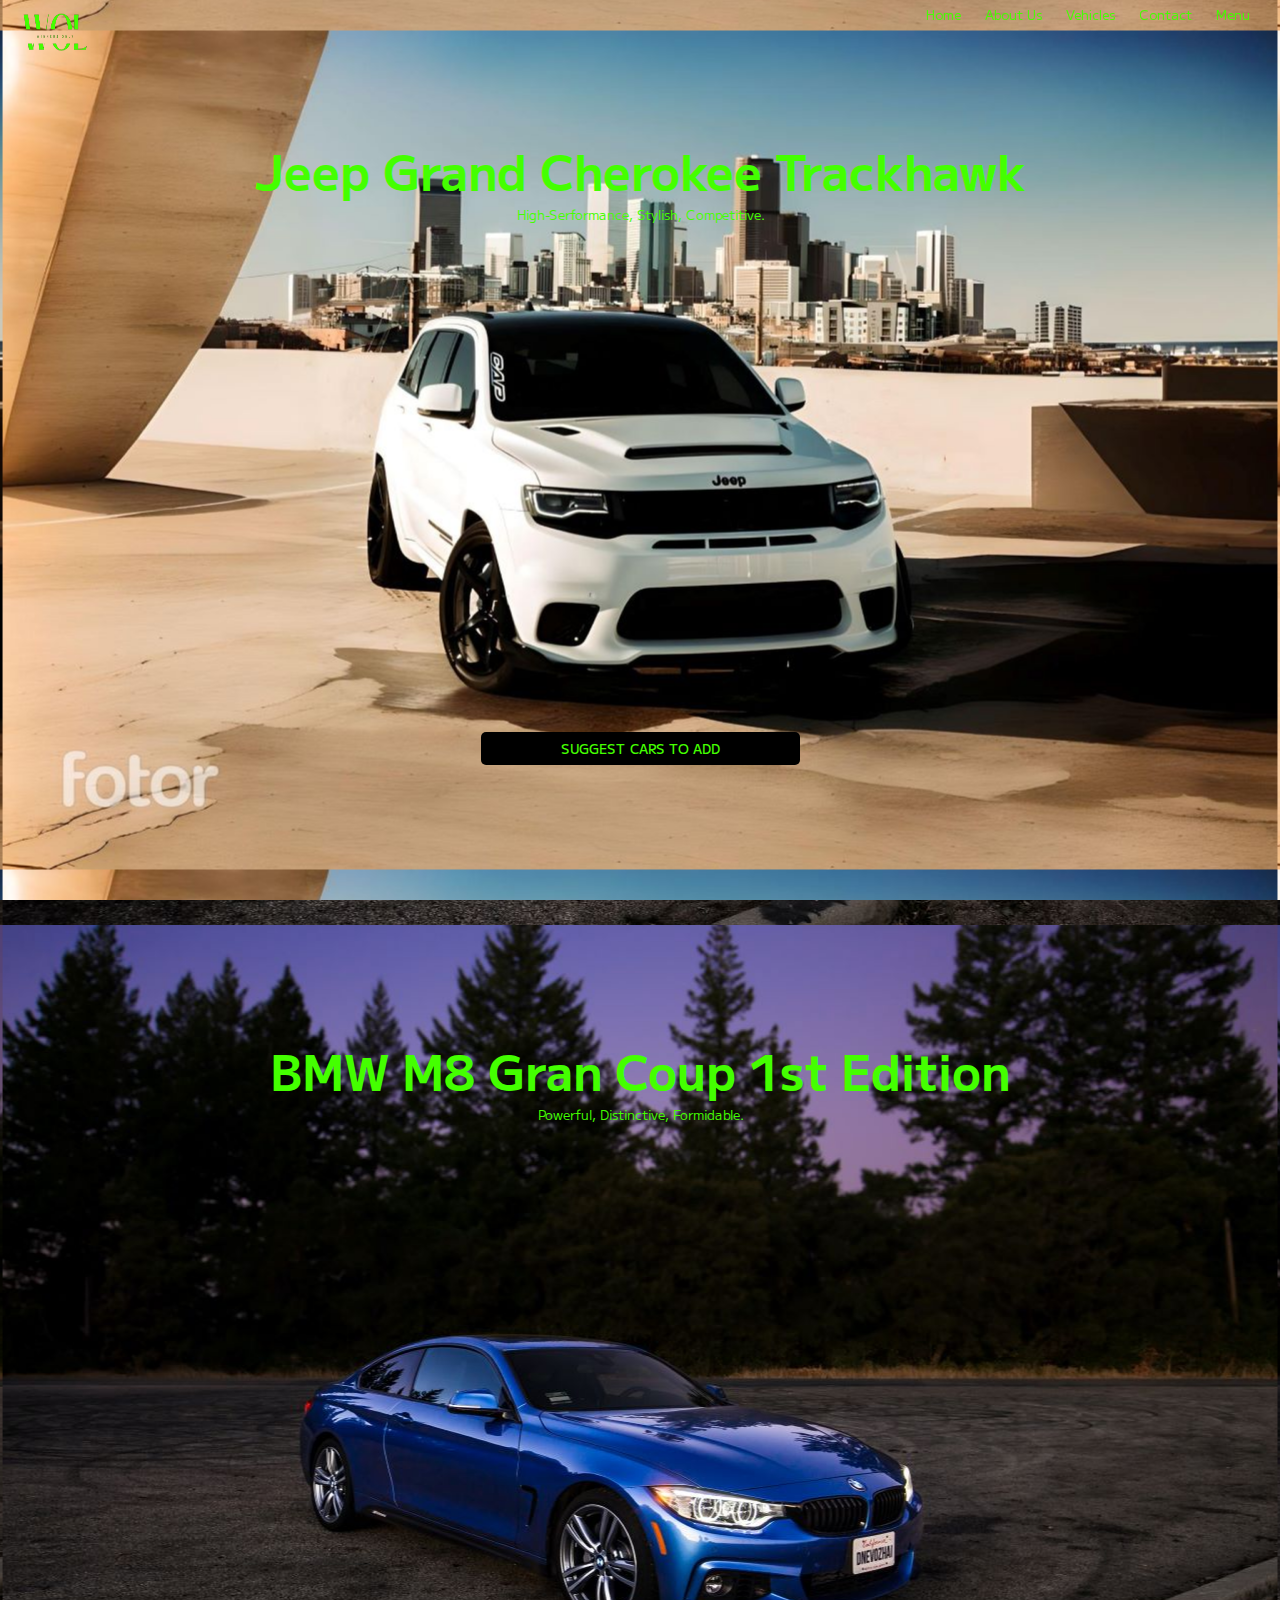
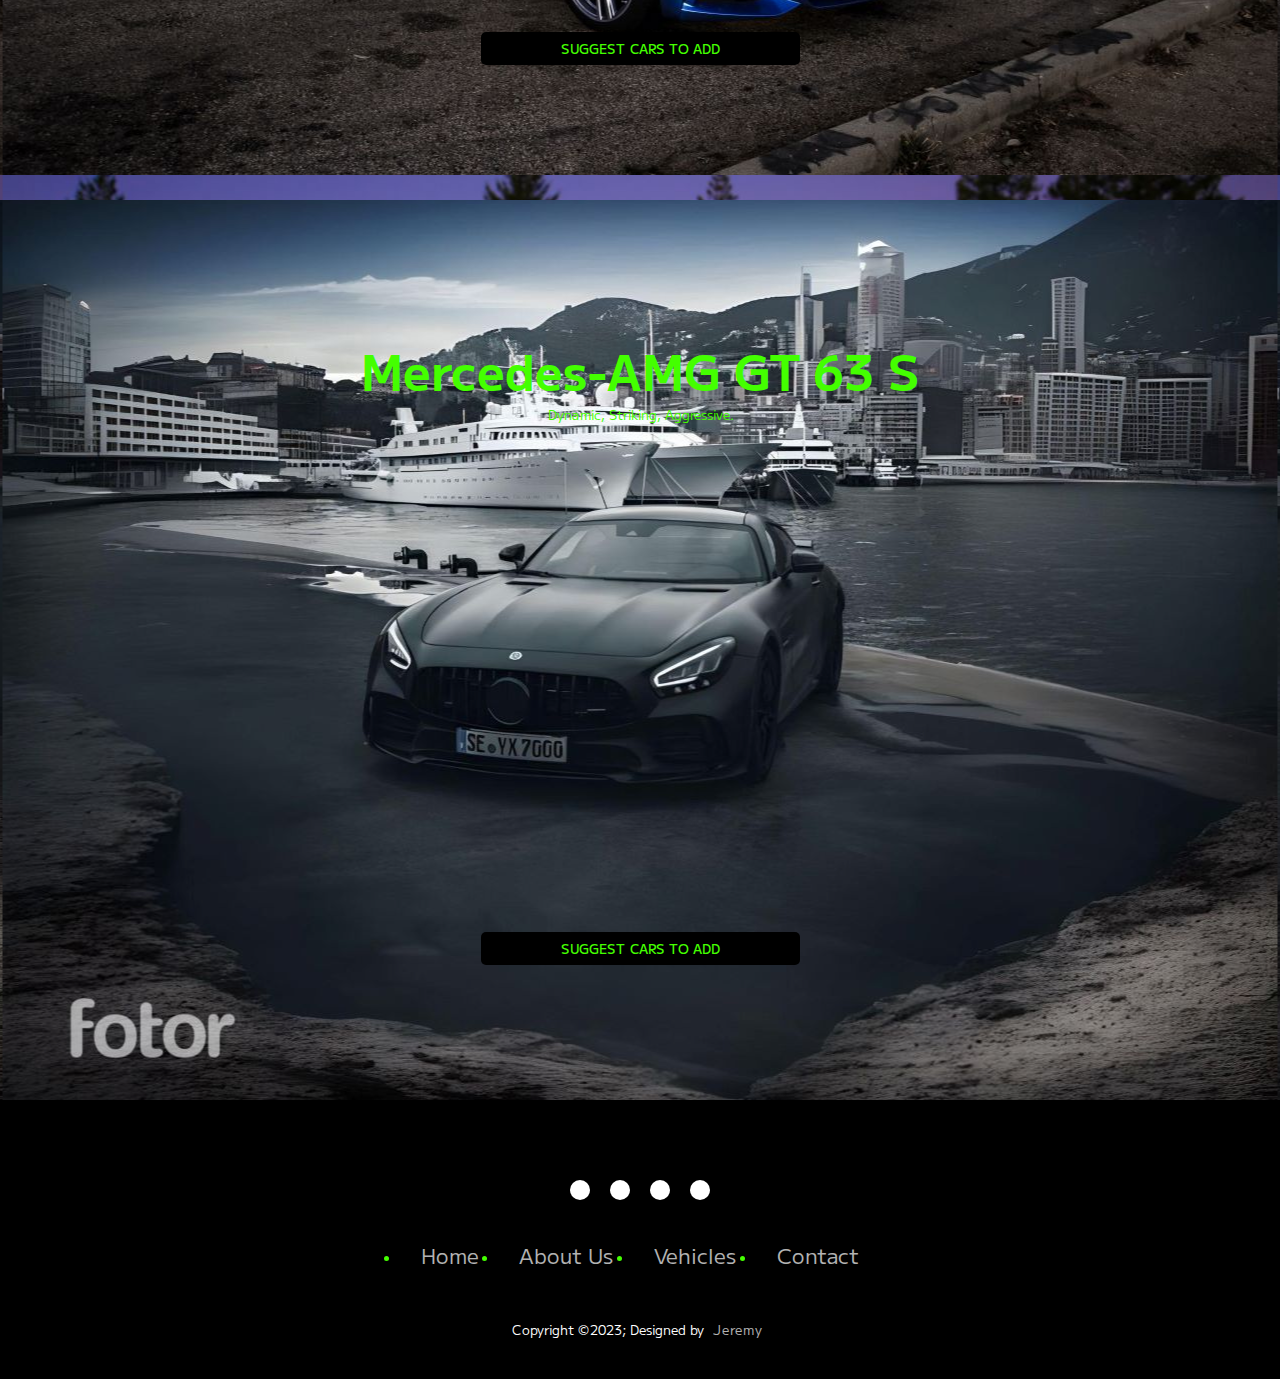
<file: index.html>
<!DOCTYPE html>
<html lang="en">
    <head>
        <meta charset="UTF-8">
        <meta name="description" content="WOL Car Showcase Home">
        <meta name="keywords" content="Car Showcase, Winners Only, Expensive Cars">
        <meta name="author" content="Jeremy Jeffcoat">
        <meta name="viewport" content="width=device-width, initial-scale=1.0">
        <meta http-equiv="X-UA-Compatible" content="ie=edge">
        <title>WOL Car Collections</title>
        <link rel="stylesheet" href="css/styles.css">
        <link rel="stylesheet" href="css/homePageStuff.css">
        <link rel="stylesheet" href="css/footerStuff.css">
        <link rel="preconnect" href="https://fonts.googleapis.com">
<link rel="preconnect" href="https://fonts.gstatic.com" crossorigin>
<link href="https://fonts.googleapis.com/css2?family=M+PLUS+1&display=swap" rel="stylesheet">
<link rel="stylesheet" href="https://cdnjs.cloudflare.com/ajax/libs/font-awesome/6.5.1/css/all.min.css" integrity="sha512-DTOQO9RWCH3ppGqcWaEA1BIZOC6xxalwEsw9c2QQeAIftl+Vegovlnee1c9QX4TctnWMn13TZye+giMm8e2LwA==" crossorigin="anonymous" referrerpolicy="no-referrer" />

<!-- Google tag (gtag.js) -->
<script async src="https://www.googletagmanager.com/gtag/js?id=G-DTP9CK25LS"></script>
<script>
  window.dataLayer = window.dataLayer || [];
  function gtag(){dataLayer.push(arguments);}
  gtag('js', new Date());

  gtag('config', 'G-DTP9CK25LS');
</script>
    </head>

    <body>

        <header>
            <a href="" class="logo">
                <img src="Imagesforwebsite/WO-PhotoRoom.png" alt="Image of Company Logo" width="70" height="70" viewBox="0 0 100 100">
            </a>
            

            <nav class="right">
                <a href="index.html" class="desktop">Home</a>
                <a href="about.html" class="desktop">About Us</a>
                <a href="vehicle.html" class="desktop">Vehicles</a>
                <a href="contact.html" class="desktop">Contact</a>
                <a href="" id="menu-btn">Menu</a>
            </nav>
        </header>

        <div class="backdrop"></div>
       
      <aside>
        <button class="close">&times;</button>
        <a href="Jeep.html">Jeep Grand Cherokee Trackhawk</a>
        <a href="BMW.html">BMW M8 Gran Coup 1st Edition</a>
        <a href="Mcedes.html">Mercedes-AMG GT 63 S</a>
        <a href="index.html" >Home</a>
        <a href="about.html" >About</a>
        <a href="vehicle.html" >Vehicles</a>
        <a href="contact.html" >Contact</a>
      </aside>
        
        <section style="background-image: url(Imagesforwebsite/ye.jpg);">
            <div class="content"> 
                <h1>Jeep Grand Cherokee Trackhawk</h1>
                <p>High-Serformance, Stylish, Competitive.</p>
                <div class="button">
                    <a href="contact.html">Suggest Cars to Add</a>
                </div>
            </div>
        </section>
        <section style="background-image: url(Imagesforwebsite/denys-nevozhai-QD-8l-8_uJg-unsplash.jpg);">
            <div class="content"> 
                <h1>BMW M8 Gran Coup 1st Edition</h1>
                <p>Powerful, Distinctive, Formidable.</p>
                <div class="button">
                    <a href="contact.html">Suggest Cars to Add</a>
                </div>
            </div>
        </section>
        <section style="background-image: url(Imagesforwebsite/no.jpg);">
            <div class="content"> 
                <h1>Mercedes-AMG GT 63 S</h1>
                <p>Dynamic, Striking, Aggressive.</p>
                <div class="button">
                    <a href="contact.html">Suggest Cars to Add</a>
                </div>
            </div>
        </section>
        <footer>
            <div class="footerContainer">
             <div class="socialIcons">
                 <a href=""><i class="fa-brands fa-facebook"></i></a>
                 <a href=""><i class="fa-brands fa-instagram"></i></a>
                 <a href=""><i class="fa-brands fa-twitter"></i></a>
                 <a href=""><i class="fa-brands fa-youtube"></i></a>
             </div>
             <div class="footerNav">
                 <ul>
                     <li><a href="index.html">Home</a></li>
                     <li><a href="about.html">About Us</a></li>
                     <li><a href="vehicle.html">Vehicles</a></li>
                     <li><a href="contact.html">Contact</a></li>
                 </ul>
             </div>
             <div class="footerBottom">
                 <p>Copyright &copy;2023; Designed by <span class="designer">Jeremy</span></p>
             </div>
         </div>
             </footer>
        <script src="nav.js"></script>
    </body>
</html>
</file>
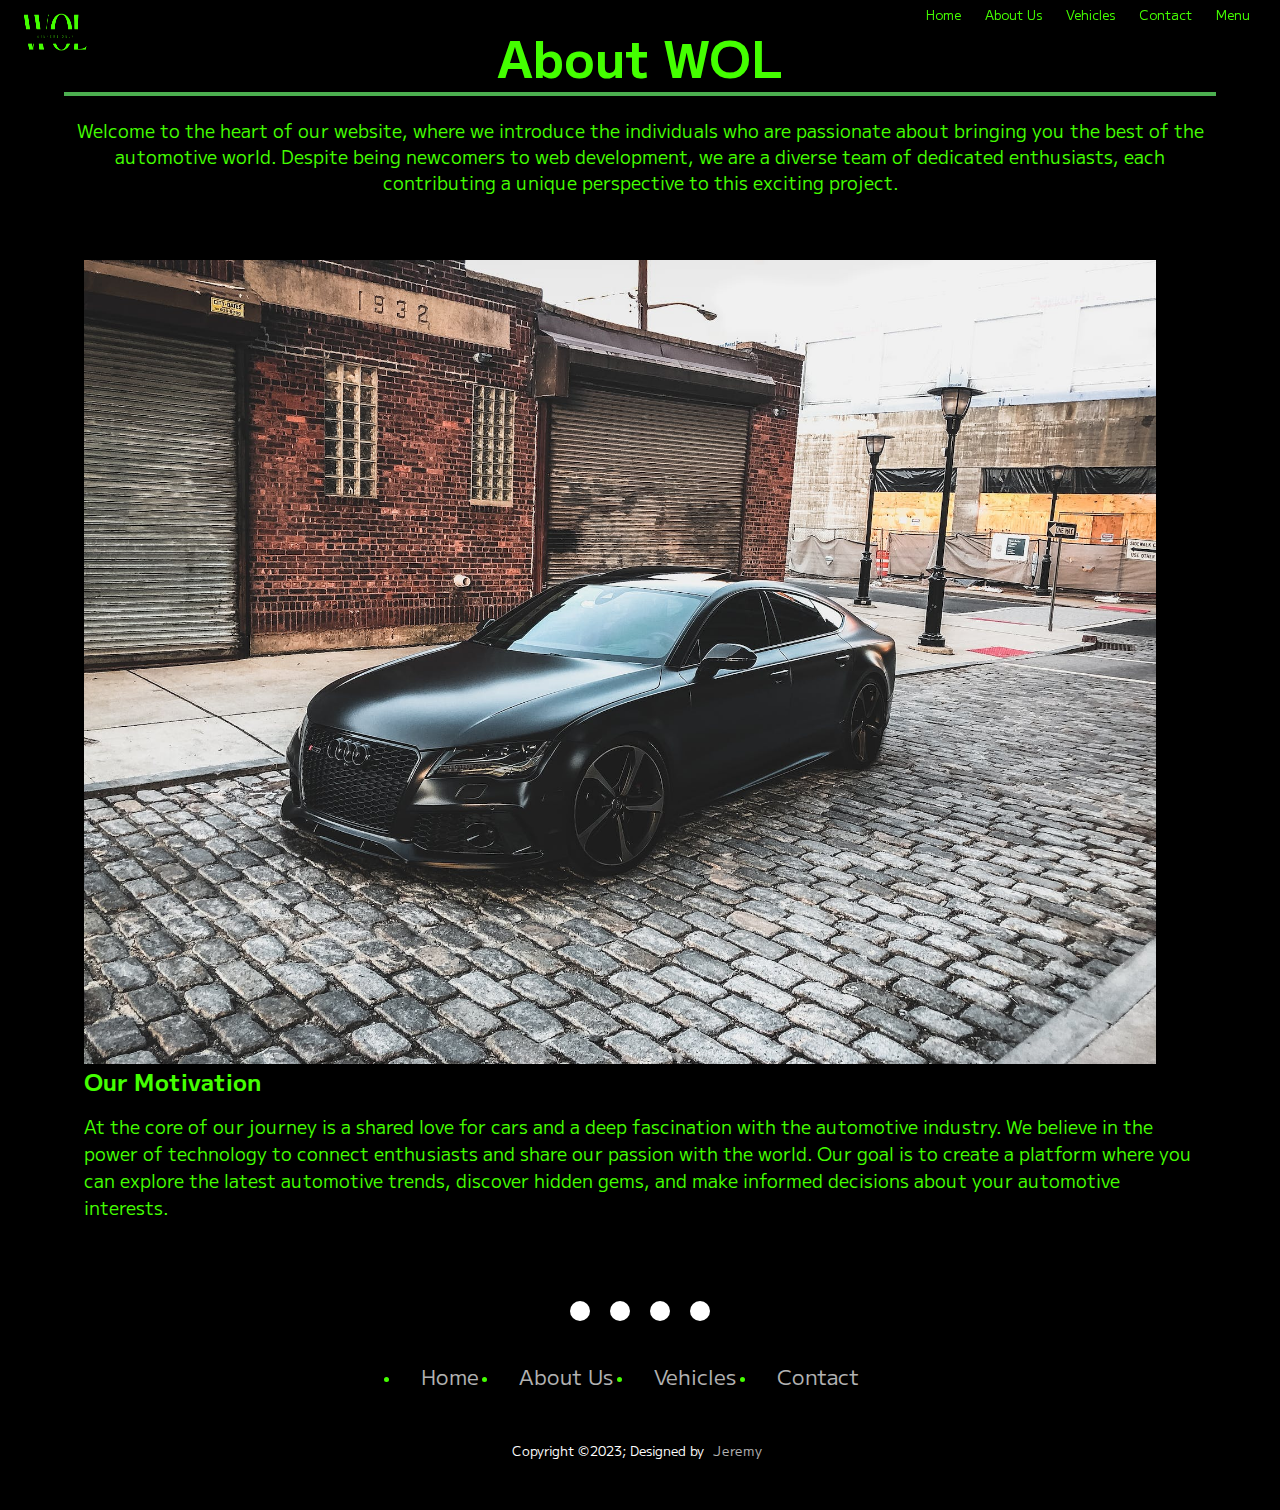
<file: about.html>
<!DOCTYPE html>
<html lang="en">
    <head>
        <meta charset="UTF-8">
        <meta name="description" content="WOL Car Showcase Home">
        <meta name="keywords" content="Car Showcase, Winners Only, Expensive Cars">
        <meta name="author" content="Jeremy Jeffcoat">
        <meta name="viewport" content="width=device-width, initial-scale=1.0">
        <meta http-equiv="X-UA-Compatible" content="ie=edge">
        <title>WOL Car Collections</title>
        <link rel="stylesheet" href="css/styles.css">
        <link rel="stylesheet" href="css/aboutPageStuff.css">
        <link rel="stylesheet" href="css/footerStuff.css">
        <link rel="preconnect" href="https://fonts.googleapis.com">
<link rel="preconnect" href="https://fonts.gstatic.com" crossorigin>
<link href="https://fonts.googleapis.com/css2?family=M+PLUS+1&display=swap" rel="stylesheet">
<link rel="stylesheet" href="https://cdnjs.cloudflare.com/ajax/libs/font-awesome/6.5.1/css/all.min.css" integrity="sha512-DTOQO9RWCH3ppGqcWaEA1BIZOC6xxalwEsw9c2QQeAIftl+Vegovlnee1c9QX4TctnWMn13TZye+giMm8e2LwA==" crossorigin="anonymous" referrerpolicy="no-referrer" />

<!-- Google tag (gtag.js) -->
<script async src="https://www.googletagmanager.com/gtag/js?id=G-DTP9CK25LS"></script>
<script>
  window.dataLayer = window.dataLayer || [];
  function gtag(){dataLayer.push(arguments);}
  gtag('js', new Date());

  gtag('config', 'G-DTP9CK25LS');
</script>
    </head>

    <body>

        <header>
            <a href="" class="logo">
                <img src="Imagesforwebsite/WO-PhotoRoom.png" alt="Image of Company Logo" width="70" height="70" viewBox="0 0 100 100">
            </a>

            <nav class="right">
                <a href="index.html" class="desktop">Home</a>
                <a href="about.html" class="desktop">About Us</a>
                <a href="vehicle.html" class="desktop">Vehicles</a>
                <a href="contact.html" class="desktop">Contact</a>
                <a href="" id="menu-btn">Menu</a>
            </nav>

        </header>

        <div class="backdrop"></div>
       
        <aside>
          <button class="close">&times;</button>
          <a href="Jeep.html" >Jeep Grand Cherokee Trackhawk</a>
          <a href="BMW.html" >BMW M8 Gran Coup 1st Edition</a>
          <a href="Mcedes.html" >Mercedes-AMG GT 63 S</a>
          <a href="index.html" >Home</a>
          <a href="about.html" >About</a>
          <a href="vehicle.html" >Vehicles</a>
          <a href="contact.html" >Contact</a>
        </aside>

        <div class="heading">
            <h1>About WOL</h1>
            <p>Welcome to the heart of our website, where we introduce the individuals who are passionate about bringing you the best of the automotive world. Despite being newcomers to web development, we are a diverse team of dedicated enthusiasts, each contributing a unique perspective to this exciting project.</p>
        </div>
        <div class="container">
        <section class="about-us">
            <div class="about-image">
                <img src="Imagesforwebsite/pexels-alex-amorales-909907.jpg" alt="About Us">
                </div>
            <div class="section__content">
                <h2>Our Motivation</h2>
                <p>At the core of our journey is a shared love for cars and a deep fascination with the automotive industry. We believe in the power of technology to connect enthusiasts and share our passion with the world. Our goal is to create a platform where you can explore the latest automotive trends, discover hidden gems, and make informed decisions about your automotive interests.</p>

            </div>
        </section>
        <footer>
            <div class="footerContainer">
             <div class="socialIcons">
                 <a href=""><i class="fa-brands fa-facebook"></i></a>
                 <a href=""><i class="fa-brands fa-instagram"></i></a>
                 <a href=""><i class="fa-brands fa-twitter"></i></a>
                 <a href=""><i class="fa-brands fa-youtube"></i></a>
             </div>
             <div class="footerNav">
                 <ul>
                     <li><a href="index.html">Home</a></li>
                     <li><a href="about.html">About Us</a></li>
                     <li><a href="vehicle.html">Vehicles</a></li>
                     <li><a href="contact.html">Contact</a></li>
                 </ul>
             </div>
             <div class="footerBottom">
                 <p>Copyright &copy;2023; Designed by <span class="designer">Jeremy</span></p>
             </div>
         </div>
             </footer>
             <script src="nav.js"></script>
    </body>
</html>
</file>
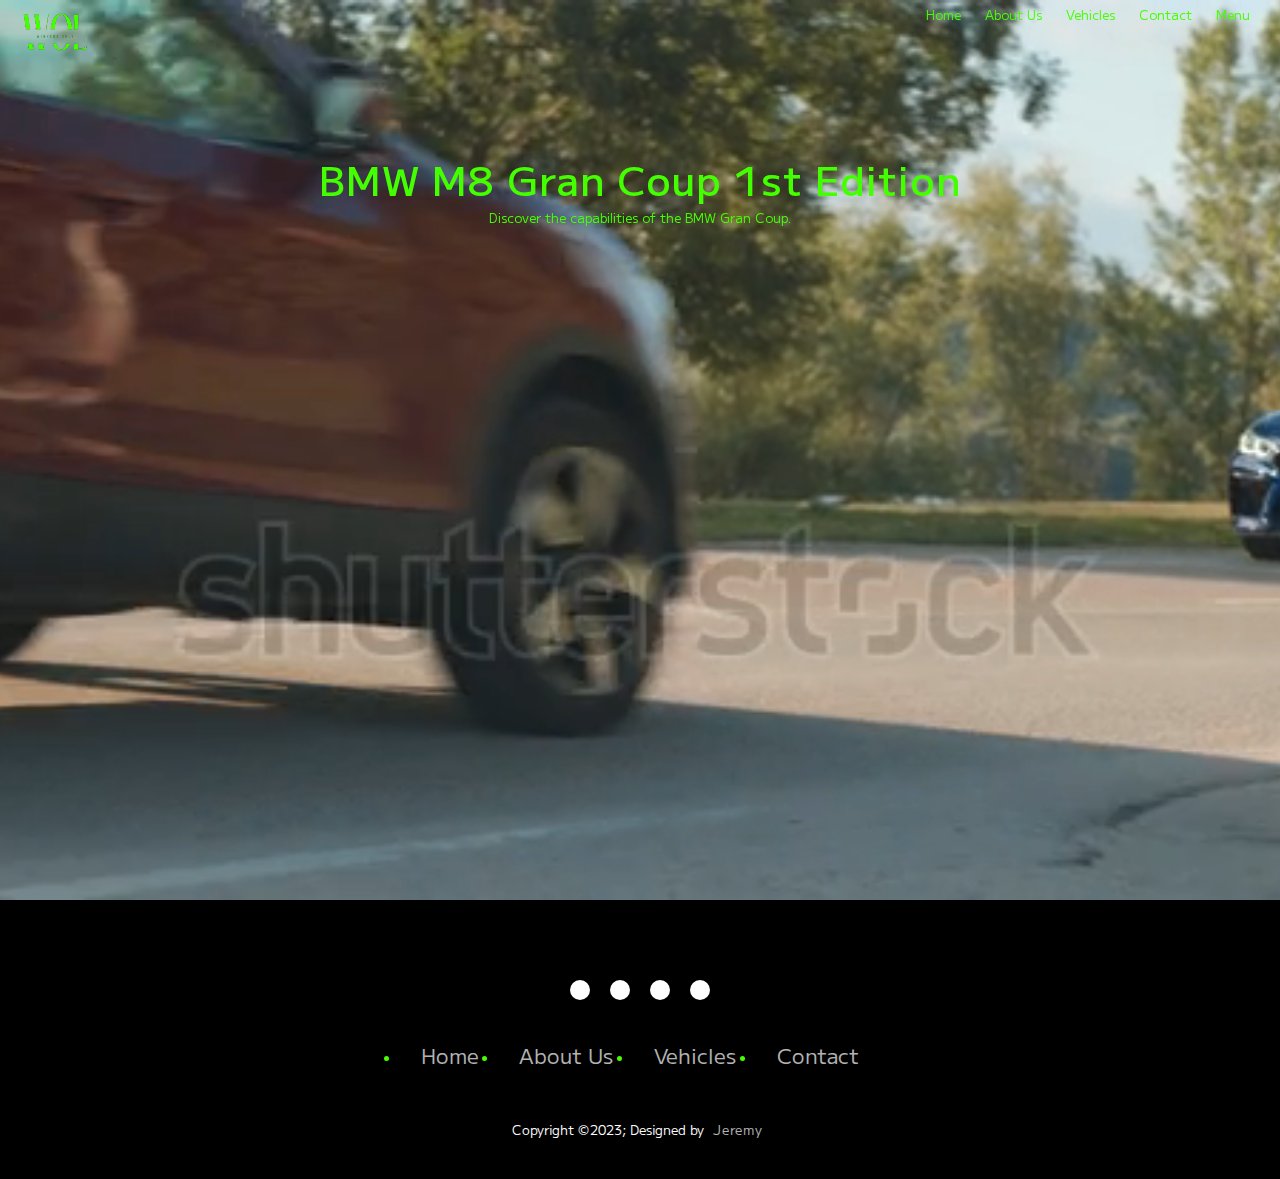
<file: BMW.html>
<!DOCTYPE html>
<html lang="en">
    <head>
        <meta charset="UTF-8">
        <meta name="description" content="WOL Car Showcase Home">
        <meta name="keywords" content="Car Showcase, Winners Only, Expensive Cars">
        <meta name="author" content="Jeremy Jeffcoat">
        <meta name="viewport" content="width=device-width, initial-scale=1.0">
        <meta http-equiv="X-UA-Compatible" content="ie=edge">
        <title>WOL Car Collections</title>
        <link rel="stylesheet" href="css/styles.css">
        <link rel="stylesheet" href="css/homePageStuff.css">
        <link rel="stylesheet" href="css/footerStuff.css">
        <link rel="stylesheet" href="css/jeepStuff.css">
        <link rel="preconnect" href="https://fonts.googleapis.com">
<link rel="preconnect" href="https://fonts.gstatic.com" crossorigin>
<link href="https://fonts.googleapis.com/css2?family=M+PLUS+1&display=swap" rel="stylesheet">
<link rel="stylesheet" href="https://cdnjs.cloudflare.com/ajax/libs/font-awesome/6.5.1/css/all.min.css" integrity="sha512-DTOQO9RWCH3ppGqcWaEA1BIZOC6xxalwEsw9c2QQeAIftl+Vegovlnee1c9QX4TctnWMn13TZye+giMm8e2LwA==" crossorigin="anonymous" referrerpolicy="no-referrer" />

<!-- Google tag (gtag.js) -->
<script async src="https://www.googletagmanager.com/gtag/js?id=G-DTP9CK25LS"></script>
<script>
  window.dataLayer = window.dataLayer || [];
  function gtag(){dataLayer.push(arguments);}
  gtag('js', new Date());

  gtag('config', 'G-DTP9CK25LS');
</script>
</head>

<body>

    <header>
        <a href="" class="logo">
            <img src="Imagesforwebsite/WO-PhotoRoom.png" alt="Image of Company Logo" width="70" height="70" viewBox="0 0 100 100">
        </a>
        

        <nav class="right">
            <a href="index.html" class="desktop">Home</a>
            <a href="about.html" class="desktop">About Us</a>
            <a href="vehicle.html" class="desktop">Vehicles</a>
            <a href="contact.html" class="desktop">Contact</a>
            <a href="" id="menu-btn">Menu</a>
        </nav>
    </header>

    <div class="backdrop"></div>
   
  <aside>
    <button class="close">&times;</button>
    <a href="Jeep.html">Jeep Grand Cherokee Trackhawk</a>
    <a href="BMW.html">BMW M8 Gran Coup 1st Edition</a>
    <a href="Mcedes.html">Mercedes-AMG GT 63 S</a>
    <a href="index.html" >Home</a>
    <a href="about.html" >About</a>
    <a href="vehicle.html" >Vehicles</a>
    <a href="contact.html" >Contact</a>
  </aside>

  <ul class="pages">
    <li>
      <video src="Imagesforwebsite/1058039530-preview.mp4" muted autoplay loop></video>
      <div id="model-y-info" class="page-info">
        <h1>BMW M8 Gran Coup 1st Edition</h1>
        <p>Discover the capabilities of the BMW Gran Coup.</p>
      </div>
      <div id="model-y-footer" class="page-footer">
        <div class="buttons">
          <button>Order Now</button>
          <button>Demo Drive</button>
        </div>
        <p>
          *Excludes taxes and fees with price subject to change.Available in select states.
          <a href="#">See Details</a>
        </p>
      </div>
    </li>
  </ul>
  <footer>
    <div class="footerContainer">
     <div class="socialIcons">
         <a href=""><i class="fa-brands fa-facebook"></i></a>
         <a href=""><i class="fa-brands fa-instagram"></i></a>
         <a href=""><i class="fa-brands fa-twitter"></i></a>
         <a href=""><i class="fa-brands fa-youtube"></i></a>
     </div>
     <div class="footerNav">
         <ul>
             <li><a href="index.html">Home</a></li>
             <li><a href="about.html">About Us</a></li>
             <li><a href="vehicle.html">Vehicles</a></li>
             <li><a href="contact.html">Contact</a></li>
         </ul>
     </div>
     <div class="footerBottom">
         <p>Copyright &copy;2023; Designed by <span class="designer">Jeremy</span></p>
     </div>
 </div>
     </footer>
  <script src="nav.js"></script>
  <script src="trans.js"></script>
</body>
</html>
</file>
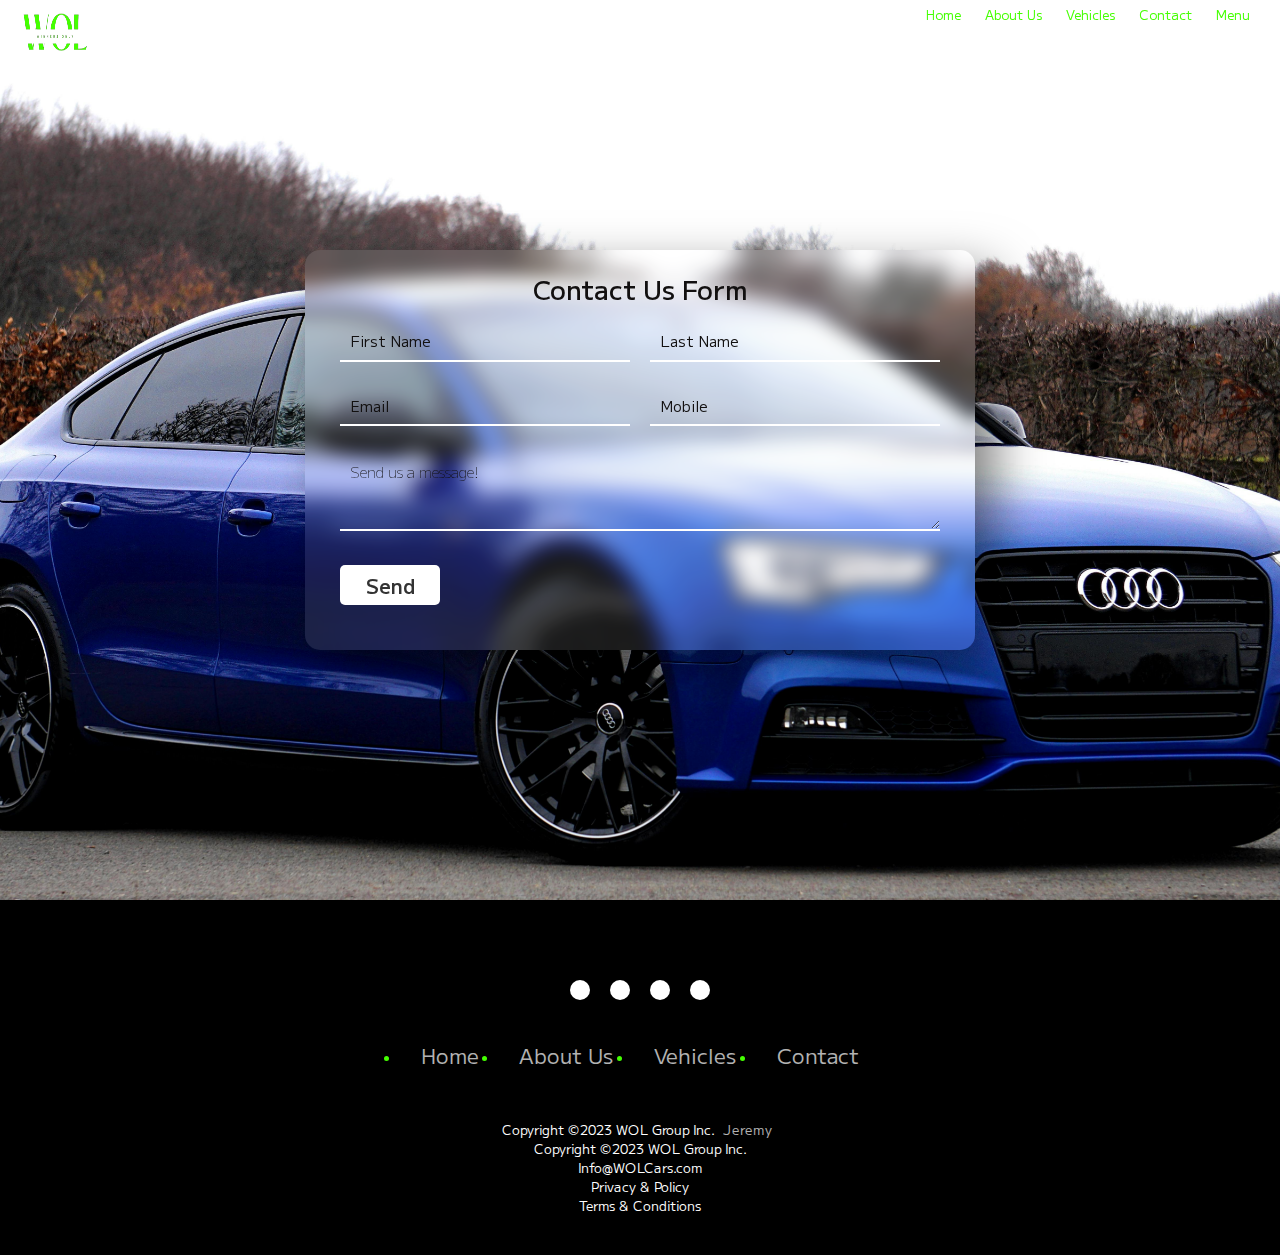
<file: contact.html>
<!DOCTYPE html>
<html lang="en">
    <head>
        <meta charset="UTF-8">
        <meta name="description" content="WOL Car Showcase Home">
        <meta name="keywords" content="Car Showcase, Winners Only, Expensive Cars">
        <meta name="author" content="Jeremy Jeffcoat">
        <meta name="viewport" content="width=device-width, initial-scale=1.0">
        <meta http-equiv="X-UA-Compatible" content="ie=edge">
        <title>WOL Car Collections</title>
        <link rel="stylesheet" href="css/styles.css">
        <link rel="stylesheet" href="css/contactPageStuff.css">
        <link rel="stylesheet" href="css/footerStuff.css">
        <link rel="preconnect" href="https://fonts.googleapis.com">
<link rel="preconnect" href="https://fonts.gstatic.com" crossorigin>
<link href="https://fonts.googleapis.com/css2?family=M+PLUS+1&display=swap" rel="stylesheet">
<link rel="stylesheet" href="https://cdnjs.cloudflare.com/ajax/libs/font-awesome/6.5.1/css/all.min.css" integrity="sha512-DTOQO9RWCH3ppGqcWaEA1BIZOC6xxalwEsw9c2QQeAIftl+Vegovlnee1c9QX4TctnWMn13TZye+giMm8e2LwA==" crossorigin="anonymous" referrerpolicy="no-referrer" />

<!-- Google tag (gtag.js) -->
<script async src="https://www.googletagmanager.com/gtag/js?id=G-DTP9CK25LS"></script>
<script>
  window.dataLayer = window.dataLayer || [];
  function gtag(){dataLayer.push(arguments);}
  gtag('js', new Date());

  gtag('config', 'G-DTP9CK25LS');
</script>
    </head>

    <body>

        <header>
            <a href="" class="logo">
                <img src="Imagesforwebsite/WO-PhotoRoom.png" alt="Image of Company Logo" width="70" height="70" viewBox="0 0 100 100">
            </a>

            <nav class="right">
                <a href="index.html" class="desktop">Home</a>
                <a href="about.html" class="desktop">About Us</a>
                <a href="vehicle.html" class="desktop">Vehicles</a>
                <a href="contact.html" class="desktop">Contact</a>
                <a href="" id="menu-btn">Menu</a>
            </nav>

        </header>

        <div class="backdrop"></div>
       
        <aside>
          <button class="close">&times;</button>
          <a href="Jeep.html" >Jeep Grand Cherokee Trackhawk</a>
          <a href="BMW.html" >BMW M8 Gran Coup 1st Edition</a>
          <a href="Mcedes.html" >Mercedes-AMG GT 63 S</a>
          <a href="index.html" >Home</a>
          <a href="about.html" >About</a>
          <a href="vehicle.html" >Vehicles</a>
          <a href="contact.html" >Contact</a>
        </aside>

        <div class="container">
            <form>
                <h1>Contact Us Form</h1>
                <input type="text" id="firstName" placeholder="First Name" required>
                <input type="text" id="lastName" placeholder="Last Name" required>
                <input type="email" id="email" placeholder="Email" required>
                <input type="text" id="mobile" placeholder="Mobile" required>
                <textarea type="text" placeholder="Send us a message!"required></textarea>
                <input type="submit" value="Send" id="button">
            </form>
        </div>
        <footer>
       <div class="footerContainer">
        <div class="socialIcons">
            <a href=""><i class="fa-brands fa-facebook"></i></a>
            <a href=""><i class="fa-brands fa-instagram"></i></a>
            <a href=""><i class="fa-brands fa-twitter"></i></a>
            <a href=""><i class="fa-brands fa-youtube"></i></a>
        </div>
        <div class="footerNav">
            <ul>
                <li><a href="index.html">Home</a></li>
                <li><a href="about.html">About Us</a></li>
                <li><a href="vehicle.html">Vehicles</a></li>
                <li><a href="contact.html">Contact</a></li>
            </ul>
        </div>
        <div class="footerBottom">
            <p>Copyright &copy;2023 WOL Group Inc. <span class="designer">Jeremy</span></p>
            <p>Copyright &copy;2023 WOL Group Inc.</p>
            <p>Info@WOLCars.com</p>
            <p>Privacy &amp; Policy</p>
            <p>Terms &amp; Conditions</p>
        </div>
    </div>
        </footer>
    </body>
    <script src="contac.js"></script>
    <script src="nav.js"></script>
</html>
</file>
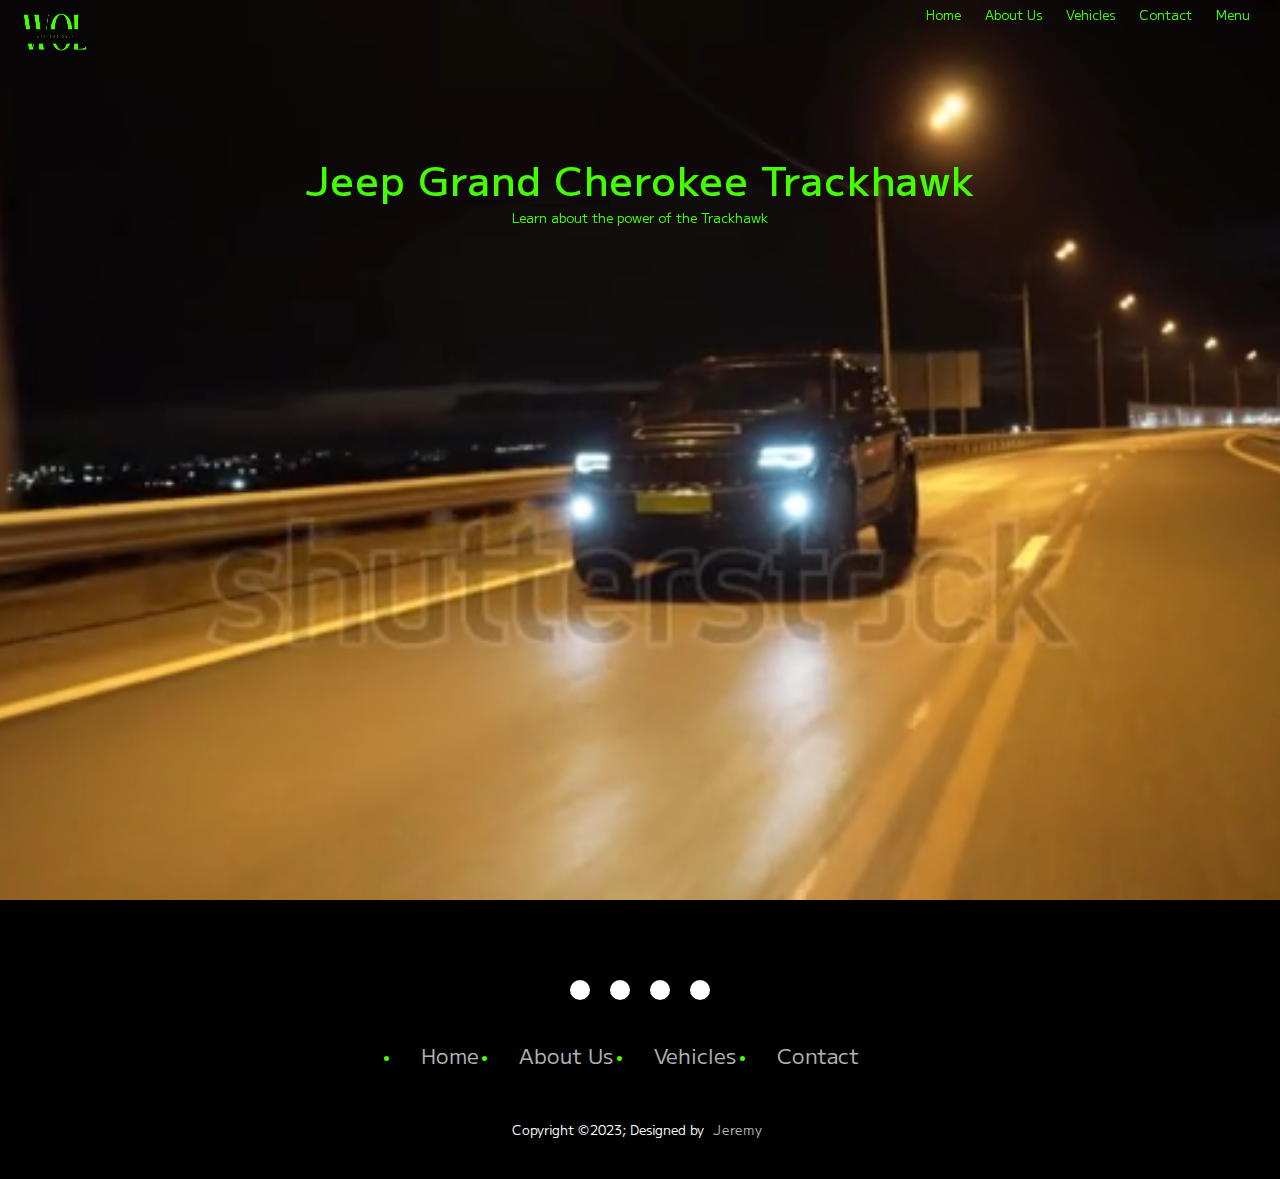
<file: Jeep.html>
<!DOCTYPE html>
<html lang="en">
    <head>
        <meta charset="UTF-8">
        <meta name="description" content="WOL Car Showcase Home">
        <meta name="keywords" content="Car Showcase, Winners Only, Expensive Cars">
        <meta name="author" content="Jeremy Jeffcoat">
        <meta name="viewport" content="width=device-width, initial-scale=1.0">
        <meta http-equiv="X-UA-Compatible" content="ie=edge">
        <title>WOL Car Collections</title>
        <link rel="stylesheet" href="css/styles.css">
        <link rel="stylesheet" href="css/homePageStuff.css">
        <link rel="stylesheet" href="css/footerStuff.css">
        <link rel="stylesheet" href="css/jeepStuff.css">
        <link rel="preconnect" href="https://fonts.googleapis.com">
<link rel="preconnect" href="https://fonts.gstatic.com" crossorigin>
<link href="https://fonts.googleapis.com/css2?family=M+PLUS+1&display=swap" rel="stylesheet">
<link rel="stylesheet" href="https://cdnjs.cloudflare.com/ajax/libs/font-awesome/6.5.1/css/all.min.css" integrity="sha512-DTOQO9RWCH3ppGqcWaEA1BIZOC6xxalwEsw9c2QQeAIftl+Vegovlnee1c9QX4TctnWMn13TZye+giMm8e2LwA==" crossorigin="anonymous" referrerpolicy="no-referrer" />

<!-- Google tag (gtag.js) -->
<script async src="https://www.googletagmanager.com/gtag/js?id=G-DTP9CK25LS"></script>
<script>
  window.dataLayer = window.dataLayer || [];
  function gtag(){dataLayer.push(arguments);}
  gtag('js', new Date());

  gtag('config', 'G-DTP9CK25LS');
</script>
</head>

<body>

    <header>
        <a href="" class="logo">
            <img src="Imagesforwebsite/WO-PhotoRoom.png" alt="Image of Company Logo" width="70" height="70" viewBox="0 0 100 100">
        </a>
        

        <nav class="right">
            <a href="index.html" class="desktop">Home</a>
            <a href="about.html" class="desktop">About Us</a>
            <a href="vehicle.html" class="desktop">Vehicles</a>
            <a href="contact.html" class="desktop">Contact</a>
            <a href="" id="menu-btn">Menu</a>
        </nav>
    </header>

    <div class="backdrop"></div>
   
  <aside>
    <button class="close">&times;</button>
    <a href="Jeep.html">Jeep Grand Cherokee Trackhawk</a>
    <a href="BMW.html">BMW M8 Gran Coup 1st Edition</a>
    <a href="Mcedes.html">Mercedes-AMG GT 63 S</a>
    <a href="index.html" >Home</a>
    <a href="about.html" >About</a>
    <a href="vehicle.html" >Vehicles</a>
    <a href="contact.html" >Contact</a>
  </aside>

  <ul class="pages">
    <li>
      <video src="Imagesforwebsite/1102418949-preview.mp4" muted autoplay loop></video>
      <div id="model-y-info" class="page-info">
        <h1>Jeep Grand Cherokee Trackhawk</h1>
        <p>Learn about the power of the Trackhawk</p>
      </div>
      <div id="model-y-footer" class="page-footer">
        <div class="buttons">
          <button>Order Now</button>
          <button>Demo Drive</button>
        </div>
        <p>
          *Excludes taxes and fees with price subject to change.Available in select states.
          <a href="#">See Details</a>
        </p>
      </div>
    </li>
  </ul>
  <footer>
    <div class="footerContainer">
     <div class="socialIcons">
         <a href=""><i class="fa-brands fa-facebook"></i></a>
         <a href=""><i class="fa-brands fa-instagram"></i></a>
         <a href=""><i class="fa-brands fa-twitter"></i></a>
         <a href=""><i class="fa-brands fa-youtube"></i></a>
     </div>
     <div class="footerNav">
         <ul>
             <li><a href="index.html">Home</a></li>
             <li><a href="about.html">About Us</a></li>
             <li><a href="vehicle.html">Vehicles</a></li>
             <li><a href="contact.html">Contact</a></li>
         </ul>
     </div>
     <div class="footerBottom">
         <p>Copyright &copy;2023; Designed by <span class="designer">Jeremy</span></p>
     </div>
 </div>
     </footer>
  <script src="nav.js"></script>
  <script src="trans.js"></script>
</body>
</html>
</file>
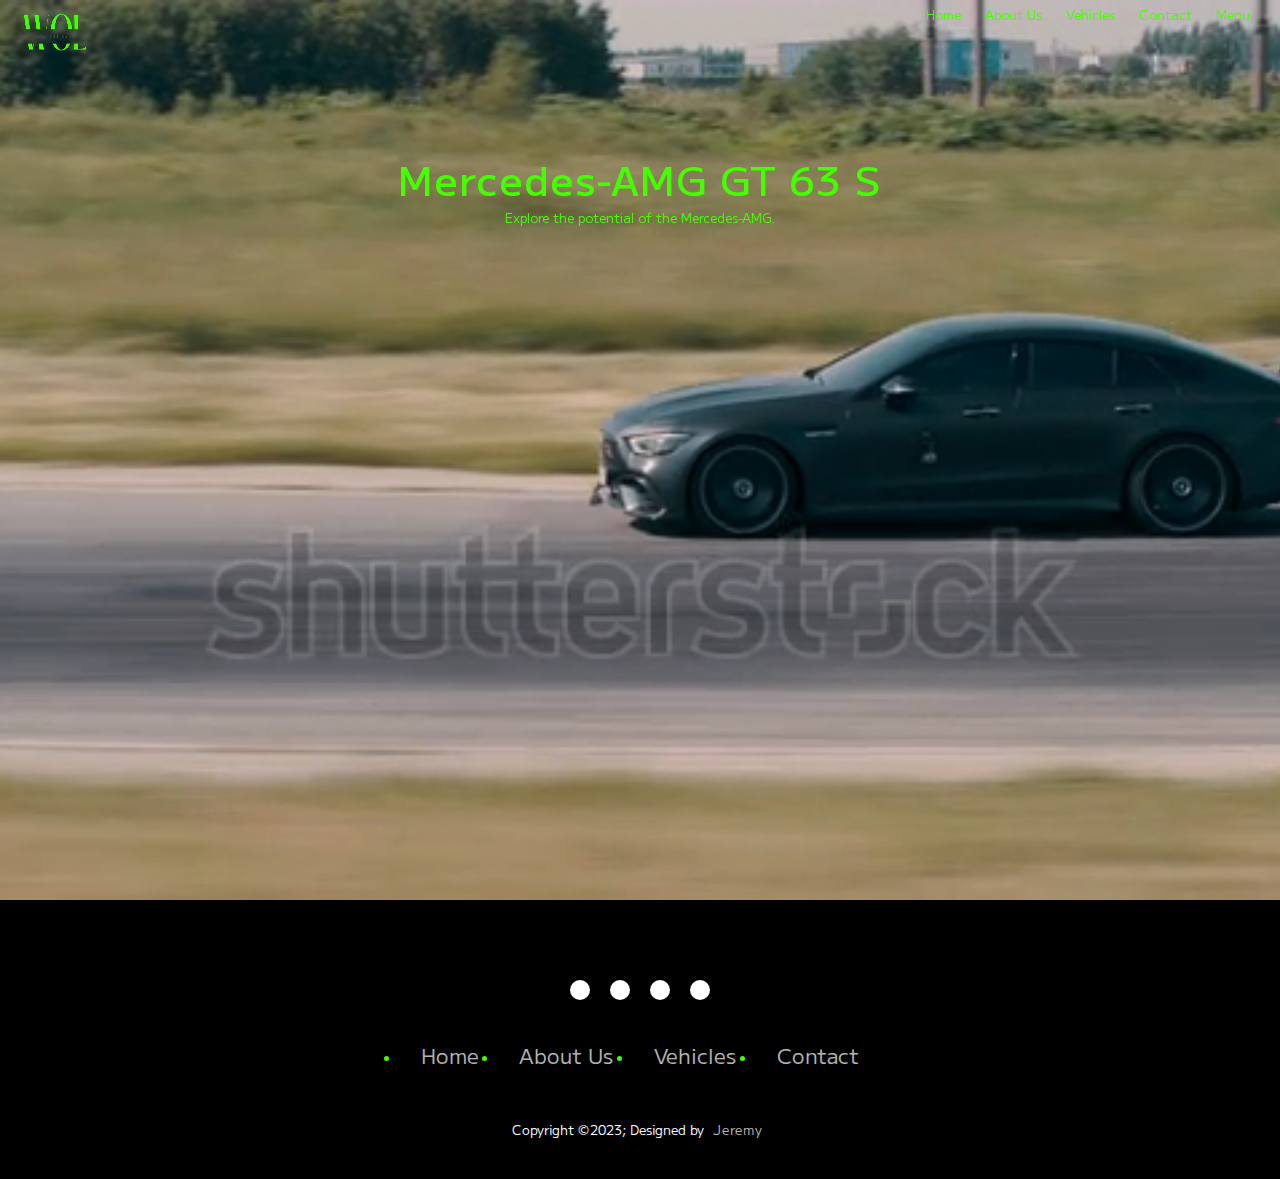
<file: Mcedes.html>
<!DOCTYPE html>
<html lang="en">
    <head>
        <meta charset="UTF-8">
        <meta name="description" content="WOL Car Showcase Home">
        <meta name="keywords" content="Car Showcase, Winners Only, Expensive Cars">
        <meta name="author" content="Jeremy Jeffcoat">
        <meta name="viewport" content="width=device-width, initial-scale=1.0">
        <meta http-equiv="X-UA-Compatible" content="ie=edge">
        <title>WOL Car Collections</title>
        <link rel="stylesheet" href="css/styles.css">
        <link rel="stylesheet" href="css/homePageStuff.css">
        <link rel="stylesheet" href="css/footerStuff.css">
        <link rel="stylesheet" href="css/jeepStuff.css">
        <link rel="preconnect" href="https://fonts.googleapis.com">
<link rel="preconnect" href="https://fonts.gstatic.com" crossorigin>
<link href="https://fonts.googleapis.com/css2?family=M+PLUS+1&display=swap" rel="stylesheet">
<link rel="stylesheet" href="https://cdnjs.cloudflare.com/ajax/libs/font-awesome/6.5.1/css/all.min.css" integrity="sha512-DTOQO9RWCH3ppGqcWaEA1BIZOC6xxalwEsw9c2QQeAIftl+Vegovlnee1c9QX4TctnWMn13TZye+giMm8e2LwA==" crossorigin="anonymous" referrerpolicy="no-referrer" />

<!-- Google tag (gtag.js) -->
<script async src="https://www.googletagmanager.com/gtag/js?id=G-DTP9CK25LS"></script>
<script>
  window.dataLayer = window.dataLayer || [];
  function gtag(){dataLayer.push(arguments);}
  gtag('js', new Date());

  gtag('config', 'G-DTP9CK25LS');
</script>
</head>

<body>

    <header>
        <a href="" class="logo">
            <img src="Imagesforwebsite/WO-PhotoRoom.png" alt="Image of Company Logo" width="70" height="70" viewBox="0 0 100 100">
        </a>
        

        <nav class="right">
            <a href="index.html" class="desktop">Home</a>
            <a href="about.html" class="desktop">About Us</a>
            <a href="vehicle.html" class="desktop">Vehicles</a>
            <a href="contact.html" class="desktop">Contact</a>
            <a href="" id="menu-btn">Menu</a>
        </nav>
    </header>

    <div class="backdrop"></div>
   
  <aside>
    <button class="close">&times;</button>
    <a href="Jeep.html">Jeep Grand Cherokee Trackhawk</a>
    <a href="BMW.html">BMW M8 Gran Coup 1st Edition</a>
    <a href="Mcedes.html">Mercedes-AMG GT 63 S</a>
    <a href="index.html" >Home</a>
    <a href="about.html" >About</a>
    <a href="vehicle.html" >Vehicles</a>
    <a href="contact.html" >Contact</a>
  </aside>

  <ul class="pages">
    <li>
      <video src="Imagesforwebsite/1055626283-preview.mp4" muted autoplay loop></video>
      <div id="model-y-info" class="page-info">
        <h1>Mercedes-AMG GT 63 S</h1>
        <p>Explore the potential of the Mercedes-AMG.</p>
      </div>
      <div id="model-y-footer" class="page-footer">
        <div class="buttons">
          <button>Order Now</button>
          <button>Demo Drive</button>
        </div>
        <p>
          *Excludes taxes and fees with price subject to change.Available in select states.
          <a href="#">See Details</a>
        </p>
      </div>
    </li>
  </ul>
  <footer>
    <div class="footerContainer">
     <div class="socialIcons">
         <a href=""><i class="fa-brands fa-facebook"></i></a>
         <a href=""><i class="fa-brands fa-instagram"></i></a>
         <a href=""><i class="fa-brands fa-twitter"></i></a>
         <a href=""><i class="fa-brands fa-youtube"></i></a>
     </div>
     <div class="footerNav">
         <ul>
             <li><a href="index.html">Home</a></li>
             <li><a href="about.html">About Us</a></li>
             <li><a href="vehicle.html">Vehicles</a></li>
             <li><a href="contact.html">Contact</a></li>
         </ul>
     </div>
     <div class="footerBottom">
         <p>Copyright &copy;2023; Designed by <span class="designer">Jeremy</span></p>
     </div>
 </div>
     </footer>
  <script src="nav.js"></script>
  <script src="trans.js"></script>
</body>
</html>
</file>
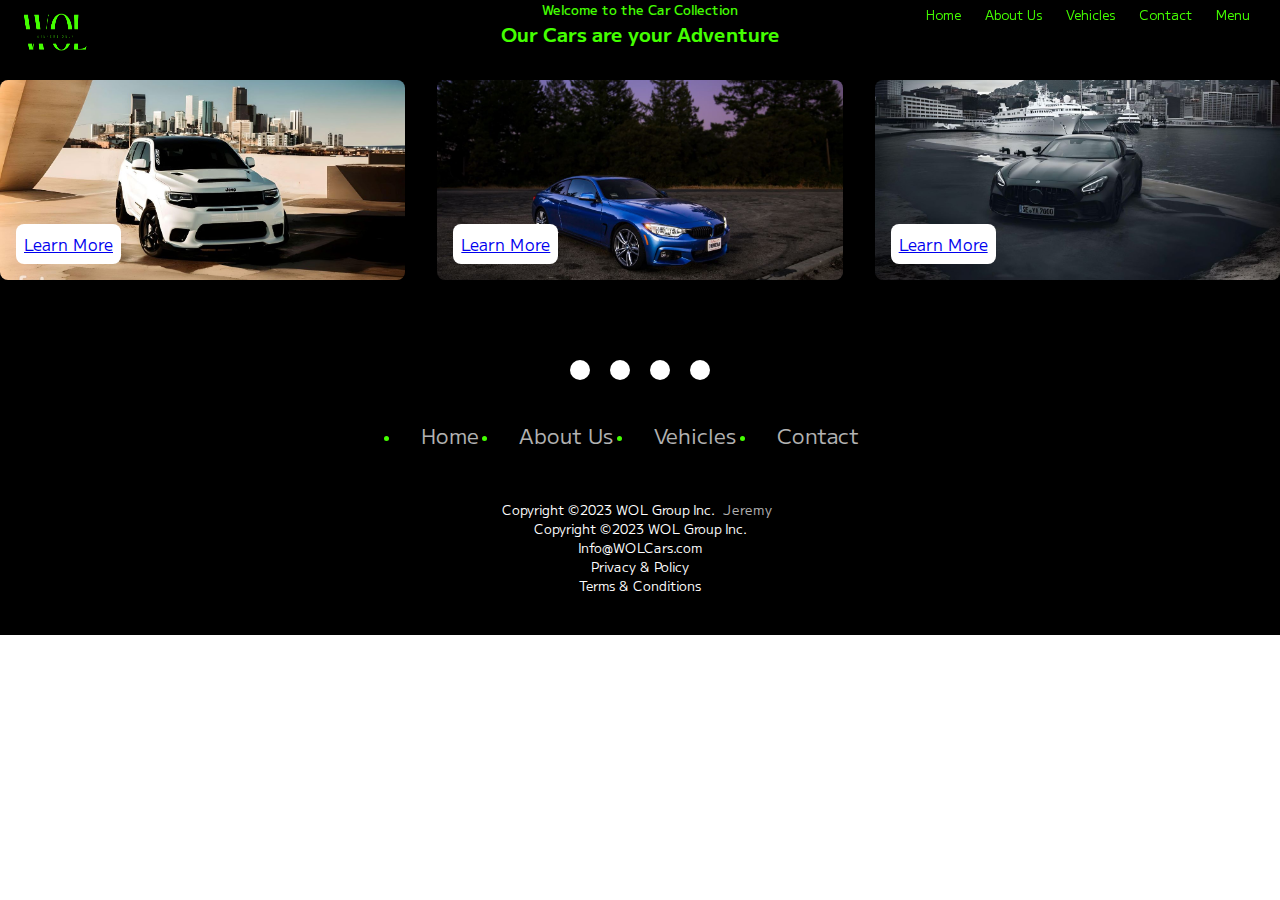
<file: vehicle.html>
<!DOCTYPE html>
<html lang="en">
    <head>
        <meta charset="UTF-8">
        <meta name="description" content="WOL Car Showcase Home">
        <meta name="keywords" content="Car Showcase, Winners Only, Expensive Cars">
        <meta name="author" content="Jeremy Jeffcoat">
        <meta name="viewport" content="width=device-width, initial-scale=1.0">
        <meta http-equiv="X-UA-Compatible" content="ie=edge">
        <title>WOL Car Collections</title>
        <link rel="stylesheet" href="css/styles.css">
        <link rel="stylesheet" href="css/vehiclePageStuff.css">
        <link rel="stylesheet" href="css/footerStuff.css">
        <link rel="preconnect" href="https://fonts.googleapis.com">
<link rel="preconnect" href="https://fonts.gstatic.com" crossorigin>
<link href="https://fonts.googleapis.com/css2?family=M+PLUS+1&display=swap" rel="stylesheet">
<link rel="stylesheet" href="https://cdnjs.cloudflare.com/ajax/libs/font-awesome/6.5.1/css/all.min.css" integrity="sha512-DTOQO9RWCH3ppGqcWaEA1BIZOC6xxalwEsw9c2QQeAIftl+Vegovlnee1c9QX4TctnWMn13TZye+giMm8e2LwA==" crossorigin="anonymous" referrerpolicy="no-referrer" />

<!-- Google tag (gtag.js) -->
<script async src="https://www.googletagmanager.com/gtag/js?id=G-DTP9CK25LS"></script>
<script>
  window.dataLayer = window.dataLayer || [];
  function gtag(){dataLayer.push(arguments);}
  gtag('js', new Date());

  gtag('config', 'G-DTP9CK25LS');
</script>
    </head>

    <body>

        <header>
            <a href="" class="logo">
                <img src="Imagesforwebsite/WO-PhotoRoom.png" alt="Image of Company Logo" width="70" height="70" viewBox="0 0 100 100">
            </a>
           

            <nav class="right">
                <a href="index.html" class="desktop">Home</a>
                <a href="about.html" class="desktop">About Us</a>
                <a href="vehicle.html" class="desktop">Vehicles</a>
                <a href="contact.html" class="desktop">Contact</a>
                <a href="" id="menu-btn">Menu</a>
            </nav>

        </header>

        <div class="backdrop"></div>
       
        <aside>
          <button class="close">&times;</button>
          <a href="Jeep.html" >Jeep Grand Cherokee Trackhawk</a>
          <a href="BMW.html" >BMW M8 Gran Coup 1st Edition</a>
          <a href="Mcedes.html" >Mercedes-AMG GT 63 S</a>
          <a href="index.html" >Home</a>
          <a href="about.html" >About</a>
          <a href="vehicle.html" >Vehicles</a>
          <a href="contact.html" >Contact</a>
        </aside>

        <main>
            <section class="cars" id="cars">
                <div class="heading">
                    <span>Welcome to the Car Collection</span>
                     <h2>Our Cars are your Adventure</h2>
                 </div>
 
                <div class="cars-container container">
                    <div class="box">
                        <img src="Imagesforwebsite/ye.jpg" alt="Car Image">
                        <a href="Jeep.html" class="cta-button">Learn More</a>
                    </div>

                    <div class="box">
                        <img src="Imagesforwebsite/denys-nevozhai-QD-8l-8_uJg-unsplash.jpg" alt="Car Image">
                        <a href="BMW.html" class="cta-button">Learn More</a>
                    </div>


                    <div class="box">
                        <img src="Imagesforwebsite/no.jpg" alt="Car Image">
                        <a href="Mcedes.html" class="cta-button">Learn More</a>
                    </div>

                </div>
                
            </section>

        </main>

        <footer>
            <div class="footerContainer">
             <div class="socialIcons">
                 <a href=""><i class="fa-brands fa-facebook"></i></a>
                 <a href=""><i class="fa-brands fa-instagram"></i></a>
                 <a href=""><i class="fa-brands fa-twitter"></i></a>
                 <a href=""><i class="fa-brands fa-youtube"></i></a>
             </div>
             <div class="footerNav">
                 <ul>
                     <li><a href="index.html">Home</a></li>
                     <li><a href="about.html">About Us</a></li>
                     <li><a href="vehicle.html">Vehicles</a></li>
                     <li><a href="contact.html">Contact</a></li>
                 </ul>
             </div>
             <div class="footerBottom">
                 <p>Copyright &copy;2023 WOL Group Inc. <span class="designer">Jeremy</span></p>
                 <p>Copyright &copy;2023 WOL Group Inc.</p>
                 <p>Info@WOLCars.com</p>
                 <p>Privacy &amp; Policy</p>
                 <p>Terms &amp; Conditions</p>
             </div>
         </div>
             </footer>
             <script src="nav.js"></script>
    </body>
</html>
</file>
<file: css/styles.css>
*{
    padding: 0;
    margin: 0;
    box-sizing: border-box;
}

body{
    color: rgb(68, 255, 0);
    font-family: 'M PLUS 1', sans-serif;
    font-size: small;
}

.desktop{
    display: none;
}

@media (min-width: 768px) {
    .desktop {display: initial;}
}
header{
    display: grid;
    grid-template-columns: auto 1fr auto;
    padding: 5px 20px;
    position: fixed;
    top: 0;
    z-index: 2;
    width: 100%;
}

a.logo{
    height: 12px;
    width: 100px;
    color: inherit;
}

header a{
    color: inherit;
}

header nav a{
    text-decoration: none;
    padding: 5px 10px;
}

header nav.center{
    text-align: center;
}

header nav.right{
    text-align: right;
}

aside{
    position: fixed;
    right: -320px;
    width: 320px;
    background-color: #fff;
    padding: 80px 40px;
    z-index: 4;
    height: 100vh;
    font-weight: 500;
}

aside a{
    display: block;
    color: inherit;
    text-decoration: none;
    padding: 12px 0;
    font-size: 14px;
}

aside button.close{
    font-size: 24px;
    border: 0;
    background-color: transparent;
    position: absolute;
    top: 10px;
    right: 10px;
    padding: 10px;
    font-family: sans-serif;
    font-weight: 100;
}

.backdrop{
    display: none;
    position: fixed;
    inset: 0;
    background-color: rgba(0,0,0,.35);
    backdrop-filter: blur(5px);
}
</file>
<file: css/homePageStuff.css>
/*Section Code*/
section{
    height: 100vh;
    border: 1px ;
    background-position: center center;
}

div.content{
    width: 100%;
    height: 100vh;
    padding-top: 15vh;
    padding-bottom: 15vh;
    text-align: center;
    display: grid;
    grid-template-rows: min-content auto min-content;
}

section h1{
    font-size: 3rem;
}

section a{
    color: inherit;
}

div.button{
    margin-bottom: 25px;
    display: flex;
    gap: 20px;
    justify-content: center;
}

div.button a{
    display: block;
    background-color: #000000;
    color: inherit;
    padding: 12px 50px;
    border-radius: 25px;
    text-decoration: none;
    text-transform: uppercase;
    font-size: 12px;
    font-weight: 500;
    font-size: 13px;
  padding: 7px 80px;
  border-radius: 5px;
  border: none;
  cursor: pointer;
}

@media (min-width: 768px) {
    div.button{
        max-width: 640px;
        margin: 0 auto;
        grid-template-columns: 1fr 1fr;
        column-gap: 20px;
    }
}

aside{
    position: fixed;
    right: -320px;
    width: 320px;
    background-color: #fff;
    padding: 80px 30px;
    z-index: 4;
    height: 100vh;
}

aside.active{
    right: 0;
}

aside a{
    display: block;
    color: inherit;
    text-decoration: none;
    padding: 12px 0;
    font-size: 14px;
    font-weight: 500;
}

aside button.close{
    font-size: 24px;
    border: 0;
    background-color: transparent;
    position: absolute;
    top: 10px;
    right: 10px;
    padding: 10px;
    font-family: sans-serif;
    font-weight: 100;
    cursor: pointer;
}

.backdrop{
    display: none;
    position: fixed;
    inset: 0;
    background-color: rgba(0,0,0,.35);
    backdrop-filter: blur(5px);
}

.backdrop.active{
    display: block;
}
</file>
<file: css/footerStuff.css>
*{
    padding: 0;
    margin: 0;
    box-sizing: border-box;
}

footer{
    background-color: black;
}

.footerContainer{
    width: 100%;
    padding: 70px 30px 20px;
}

.socialIcons{
    display: flex;
    justify-content: center;
}

.socialIcons a{
    text-decoration: none;
    padding: 10px;
    background-color: white;
    margin: 10px;
    border-radius: 50%;
}

.socialIcons a i{
    font-size: 2rem;
    color: black;
    opacity: 0.9;
}

.socialIcons a:hover{
    background-color: black;
    transition: 0.5s;
}

.socialIcons a:hover i{
    color: white;
    transition: 0.5s;
}

.footerNav{
    margin: 30px 0;
}

.footerNav ul{
    display: flex;
    justify-content: center;
}
.footerNav ul li a{
    color: white;
    margin: 20px;
    text-decoration: none;
    font-size: 1.3rem;
    opacity: 0.7;
    transition: 0.5s;
}

.footerNav ul li a:hover{
    opacity: 1;
}

.footerBottom{
    background-color: black;
    padding: 20px;
    text-align: center;
}

.footerBottom p{
    color: white;
}

.designer{
    opacity: 0.7;
    text-transform: capitalize;
    letter-spacing: 1px;
    font-weight: 400;
    margin: 0px 5px;
}

@media (max-width: 700px){
    .footerNav ul{
        flex-direction: column;
    }
    .footerNav ul li{
        width: 100%;
        text-align: center;
        margin: 10px;
    }
}
</file>
<file: css/aboutPageStuff.css>
body{
    background-color: black;
}
.heading{
    width: 90%;
    display: flex;
    justify-content: center;
    flex-direction: column;
    text-align: center;
    margin: 20px auto;
    font-family: 'M PLUS 1', sans-serif;
}

.heading h1{
    font-family: 'M PLUS 1', sans-serif;
    font-size: 50px;
    color: rgb(68, 255, 0);
    margin-bottom: 25px;
    position: relative;
}

.heading h1::after{
    content: "";
    position: absolute;
    width: 100%;
    height: 4px;
    display: block;
    margin: 0 auto;
    background-color: #4caf50;
}

.heading p{
    font-size: 18px;
    color: rgb(68, 255, 0);
    margin-bottom: 35px;
}

.container{
    width: 90%;
    margin: 0 auto;
    padding: 10px 20px;
}

.about{
    display: flex;
    justify-content: space-between;
    align-items: center;
    flex-wrap: wrap;
}

.about-image{
    flex: 1;
    margin-right: 40px;
    overflow: hidden;
}

.about-image img{
    max-width: 100%;
    height: auto;
    display: block;
    transition: 0.5s ease;
}

.about-image:hover img{
    transform: scale(1.2);
}

.section__content{
    flex: 1;
    font-family: 'M PLUS 1', sans-serif;
}

.section__content h2{
    font-family: 'M PLUS 1', sans-serif;
    font-size: 23px;
    margin-bottom: 15px;
    color:rgb(68, 255, 0);
}

.section__content p{
    font-size: 18px;
    line-height: 1.5;
    color: rgb(68, 255, 0);
}

@media screen and (max-width: 768px) {
    .heading{
        padding: 0px 20px;
    }
    .heading h1{
        font-size: 36px;
    }
    .heading p{
        font-size: 17px;
        margin-bottom: 0px;
    }
    .container{
        padding: 0px;
    }
    .about{
        padding: 20px;
        flex-direction: column;
    }
    .about-image{
        margin-right: 0px;
        margin-bottom: 20px;
    }
    .section__content p{
        padding: 0px;
        font-size: 16px;
    }
}

aside{
    position: fixed;
    right: -320px;
    width: 320px;
    background-color: #fff;
    padding: 80px 30px;
    z-index: 4;
    height: 100vh;
}

aside.active{
    right: 0;
}

aside a{
    display: block;
    color: inherit;
    text-decoration: none;
    padding: 12px 0;
    font-size: 14px;
    font-weight: 500;
}

aside button.close{
    font-size: 24px;
    border: 0;
    background-color: transparent;
    position: absolute;
    top: 10px;
    right: 10px;
    padding: 10px;
    font-family: sans-serif;
    font-weight: 100;
    cursor: pointer;
}

.backdrop{
    display: none;
    position: fixed;
    inset: 0;
    background-color: rgba(0,0,0,.35);
    backdrop-filter: blur(5px);
}

.backdrop.active{
    display: block;
}
</file>
<file: css/jeepStuff.css>
body{
    color: rgb(68, 255, 0);
}
.nav-container {
  position: fixed;
  top: 0;
  display: flex;
  justify-content: space-between;
  align-items: center;
  width: 100%;
  padding-right: 30px;
  padding-left: 20px;
  height: 80px;
  color: #fff;
  z-index: 1000;
}

.nav-container ul {
  display: flex;
  list-style: none;
  gap: 20px;
  font-size: 15px;
}

.nav-container ul li {
  cursor: pointer;
  transition: 0.5s;
  padding: 3px 10px;
  border-radius: 5px;
}

.nav-container ul li:hover,
.nav-container .icons i:hover {
  background-color: rgba(0, 0, 0, 0.5);
}


.nav-container .icons {
  display: flex;
  font-size: 25px;
  gap: 10px;
  cursor: pointer;
}

.nav-container .icons i {
  border-radius: 50%;
  padding: 3px;
  transition: 0.5s;
}

.pages {
  display: flex;
  justify-content: center;
  list-style: none;
  text-align: center;
  flex-direction: column;
}

.pages li {
  position: relative;
  display: flex;
  flex-direction: column;
  height: 100vh;
  width: 100vw;
  justify-content: space-between;
  padding-top: 150px;
  padding-bottom: 10px;
  color: rgb(68, 255, 0);
  scroll-snap-align: start;
}

.pages li video,
.pages li img {
  position: absolute;
  top: 0;
  left: 0;
  z-index: -1;
  object-fit: cover;
  width: 100%;
  height: 100%;
}

.page-info h1 {
  letter-spacing: 1px;
  font-size: 40px;
}

.page-info h1,
.page-info h3 {
  font-weight: 500;
}

.page-info.model-x {
  color: #333;
}

.page-info.model-x p {
  font-size: 12px;
}

.page-footer .buttons {
  margin-bottom: 25px;
  display: flex;
  gap: 20px;
  justify-content: center;
}

.page-footer .buttons button {
  font-size: 13px;
  padding: 7px 80px;
  border-radius: 5px;
  border: none;
  cursor: pointer;
}

.page-footer .buttons button:first-child {
  background-color: rgba(34, 34, 34, 0.8);
  color: #fff;
}

.page-footer .buttons button:last-child {
  background-color: rgba(255, 255, 255, 0.75);
}

.page-footer .buttons.inverted button:first-child {
  background-color: rgba(255, 255, 255, 0.75);
  color: #333;
}

.page-footer .buttons.inverted button:last-child {
  background-color: rgba(34, 34, 34, 0.8);
  color: #fff;
}

.page-footer p,
.page-footer a {
  font-size: 12px;
  color: rgb(68, 255, 0);
}

.page-footer .buttons.demo-drive button {
  background-color: transparent;
  color: #fff;
  border: 3px solid #fff;
}

#model-y-info,
#model-y-footer {
  opacity: 0;
  transform: translateY(50px);
  transition: 3s;
}
</file>
<file: css/contactPageStuff.css>
*{
    margin: 0;
    padding: 0;
    box-sizing: border-box;
    font-family: 'M PLUS 1', sans-serif;
}

.container{
    min-height: 100vh;
    display: flex;
    justify-content: center;
    align-items: center;
    background:  url("pexels-mike-bird-244206.jpg") no-repeat center center/cover;
}

.container form{
    width: 670px;
    height: 400px;
    display: flex;
    justify-content: center;
    box-shadow: 20px 20px 50px rgba(0,0,0,0.5);
    border-radius: 15px;
    background: rgba(255,255,255,0.1);
    backdrop-filter: blur(10px);
    flex-wrap: wrap;
}

.container form h1{
    color: #121010;
    font-weight: 500;
    margin-top: 20px;
    width: 500px;
    text-align: center;
}

.container form input{
    width: 290px;
    height: 40px;
    padding-left: 10px;
    outline: none;
    border: none;
    font-size: 15px;
    margin-bottom: 10px;
    background: none;
    border-bottom: 2px solid #fff;
}

.container form input::placeholder{
    color: #121010;
    
}

.container form #lastName,
.container form #mobile{
    margin-left: 20px;
}

.container form h4{
    color: #121010;
    font-weight: 300;
    width: 600px;
    margin-top: 20px;
}

.container form textarea{
    background: none;
    border: none;
    border-bottom: 2px solid #fff;
    font-weight: 200;
    font-size: 15px;
    padding: 10px;
    outline: none;
    min-width: 600px;
    max-width: 600px;
    min-height: 80px;
    max-height: 80px;
}

.container form textarea::placeholder{
    color: #121010;
    font-style: bol;
    
}
textarea::-webkit-scrollbar{
    width: 1em;
}

textarea::-webkit-scrollbar-thumb{
    background-color: rgba(194,194,194,0.713);
}

.container form #button{
    border: none;
    background: #fff;
    border-radius: 5px;
    margin-top: 20px;
    font-weight: 600;
    font-size: 20px;
    color: #333;
    width: 100px;
    padding: 0;
    margin-right: 500px;
    margin-bottom: 30px;
    transition: 0.3s;
}

.container form #button:hover{
    opacity: 0.7;
}

aside{
    position: fixed;
    right: -320px;
    width: 320px;
    background-color: #fff;
    padding: 80px 30px;
    z-index: 4;
    height: 100vh;
}

aside.active{
    right: 0;
}

aside a{
    display: block;
    color: inherit;
    text-decoration: none;
    padding: 12px 0;
    font-size: 14px;
    font-weight: 500;
}

aside button.close{
    font-size: 24px;
    border: 0;
    background-color: transparent;
    position: absolute;
    top: 10px;
    right: 10px;
    padding: 10px;
    font-family: sans-serif;
    font-weight: 100;
    cursor: pointer;
}

.backdrop{
    display: none;
    position: fixed;
    inset: 0;
    background-color: rgba(0,0,0,.35);
    backdrop-filter: blur(5px);
}

.backdrop.active{
    display: block;
}
</file>
<file: css/vehiclePageStuff.css>
.heading{
    text-align: center;
}
.heading span{
    font-weight: 500;
    color: rgb(68, 255, 0);
}
.heading p{
    font-size: 0.938rem;
    font-weight: 300;
}
main{
    background-color: black;
}
.cars-container{
    display: flex;
    flex-wrap: wrap;
    gap: 2rem;
    margin-top: 2rem;
}
.cars-container .box{
    flex: 1 1 17rem;
    position: relative;
    height: 200px;
    border-radius: 0.5rem;
    overflow: hidden;
}
.cars-container .box img{
    width: 100%;
    height: 100%;
    object-fit: cover;
    overflow: hidden;
}
.cars-container .box img:hover{
    transform: scale(1.1);
    transition: 0.5s;
}
.cars-container .box a{
    position: absolute;
    bottom: 1rem;
    left: 1rem;
    font-weight: 400;
    font-size: 1rem;
    background: var(black);
    padding: 8px;
    border-radius: 0.5rem;
    background-color: white;
}
.cars-container .box:hover a{
    background: green;
    color: white;

}

aside{
    position: fixed;
    right: -320px;
    width: 320px;
    background-color: #fff;
    padding: 80px 30px;
    z-index: 4;
    height: 100vh;
}

aside.active{
    right: 0;
}

aside a{
    display: block;
    color: inherit;
    text-decoration: none;
    padding: 12px 0;
    font-size: 14px;
    font-weight: 500;
}

aside button.close{
    font-size: 24px;
    border: 0;
    background-color: transparent;
    position: absolute;
    top: 10px;
    right: 10px;
    padding: 10px;
    font-family: sans-serif;
    font-weight: 100;
    cursor: pointer;
}

.backdrop{
    display: none;
    position: fixed;
    inset: 0;
    background-color: rgba(0,0,0,.35);
    backdrop-filter: blur(5px);
}

.backdrop.active{
    display: block;
}
</file>
